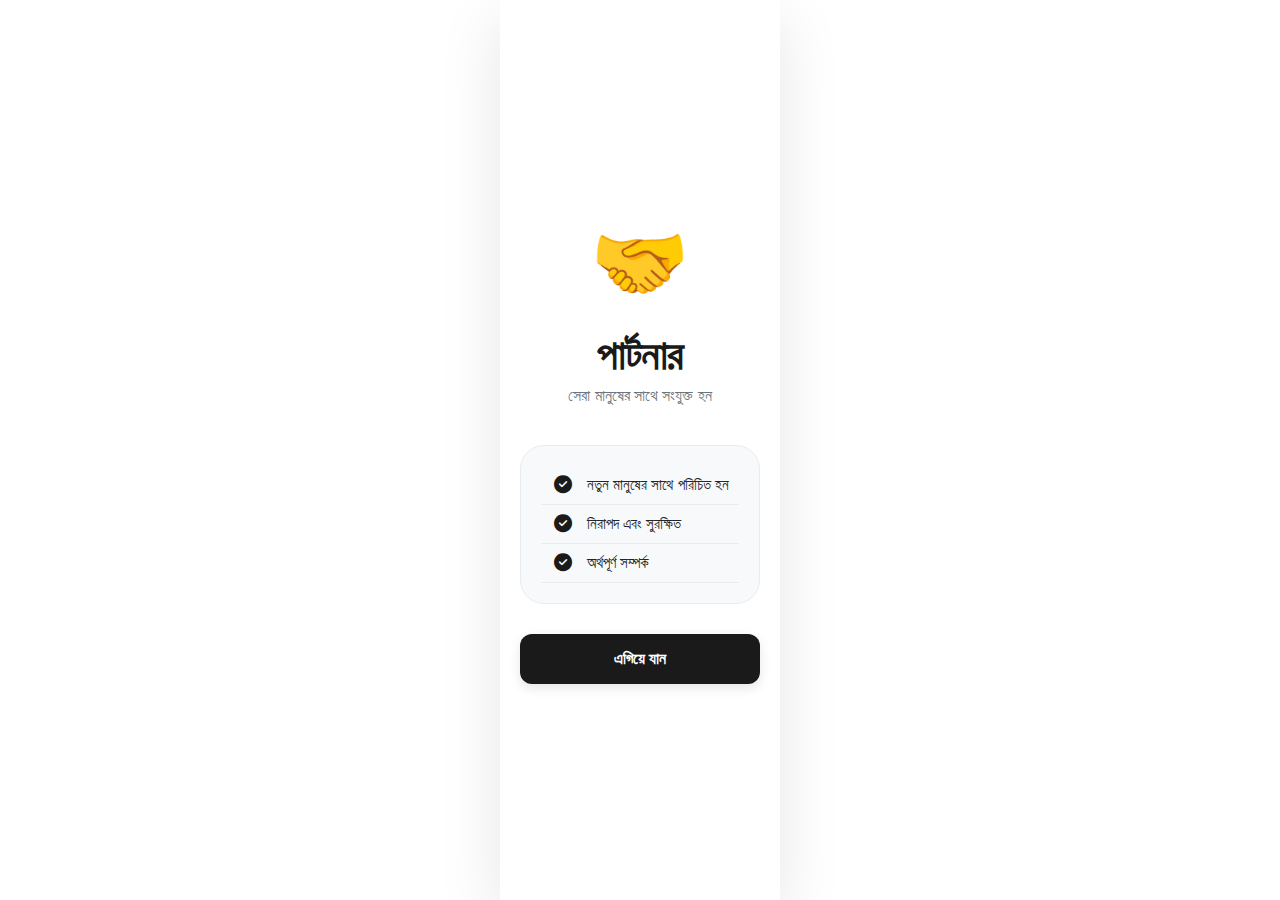
<file: index.html>
<!DOCTYPE html>
<html lang="bn">
<head>
    <meta charset="UTF-8">
    <meta name="viewport" content="width=device-width, initial-scale=1.0">
    <title>পার্টনার - স্বাগতম</title>
    <link rel="stylesheet" href="style.css">
    <link rel="manifest" href="manifest.json">
    <link rel="stylesheet" href="https://cdnjs.cloudflare.com/ajax/libs/font-awesome/6.4.0/css/all.min.css">
</head>
<body class="welcome-screen">
    <div class="container">
        <div class="logo-animation">
            <div class="logo-icon">🤝</div>
            <h1 class="app-title">পার্টনার</h1>
            <p class="tagline">সেরা মানুষের সাথে সংযুক্ত হন</p>
        </div>
        
        <div class="welcome-content">
            <div class="features">
                <div class="feature">
                    <i class="fas fa-check-circle"></i>
                    <span>নতুন মানুষের সাথে পরিচিত হন</span>
                </div>
                <div class="feature">
                    <i class="fas fa-check-circle"></i>
                    <span>নিরাপদ এবং সুরক্ষিত</span>
                </div>
                <div class="feature">
                    <i class="fas fa-check-circle"></i>
                    <span>অর্থপূর্ণ সম্পর্ক</span>
                </div>
            </div>
            
            <button class="btn-primary continue-btn" onclick="window.location.href='auth.html'">
                এগিয়ে যান
            </button>
            
            <div class="offline-notice" id="offlineNotice" style="display: none;">
                <i class="fas fa-wifi-slash"></i>
                <span>আপনি অফলাইনে আছেন। কিছু ফিচার সীমিত হতে পারে।</span>
            </div>
        </div>
    </div>
    
    <script src="script.js"></script>
    <script>
        if ('serviceWorker' in navigator) {
            window.addEventListener('load', () => {
                navigator.serviceWorker.register('service-worker.js');
            });
        }
        
        window.addEventListener('online', updateOnlineStatus);
        window.addEventListener('offline', updateOnlineStatus);
        
        function updateOnlineStatus() {
            const notice = document.getElementById('offlineNotice');
            if (notice) {
                notice.style.display = navigator.onLine ? 'none' : 'flex';
            }
        }
        updateOnlineStatus();
    </script>
</body>
</html>
</file>
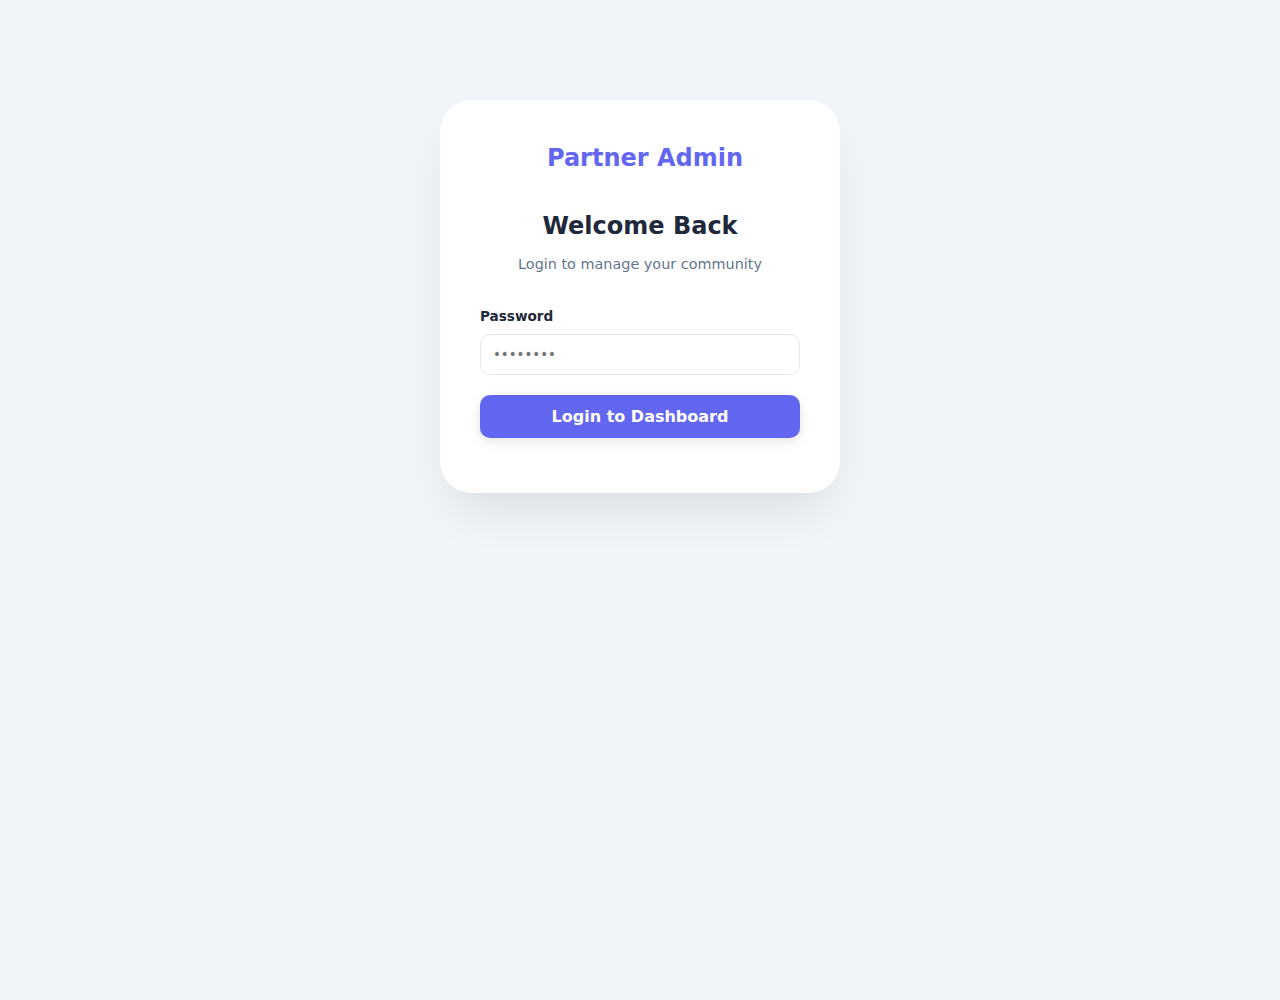
<file: admin.html>
<!DOCTYPE html>
<html lang="en">
<head>
    <meta charset="UTF-8">
    <meta name="viewport" content="width=device-width, initial-scale=1.0">
    <title>Partner - Admin Panel</title>
    <link rel="stylesheet" href="style.css">
    <link rel="stylesheet" href="https://cdnjs.cloudflare.com/ajax/libs/font-awesome/6.4.0/css/all.min.css">
    <style>
        :root {
            --primary: #6366f1;
            --primary-hover: #4f46e5;
            --bg-body: #f1f5f9;
            --card-bg: rgba(255, 255, 255, 0.9);
            --text-main: #1e293b;
            --text-muted: #64748b;
            --border-color: #e2e8f0;
            --success: #10b981;
            --danger: #ef4444;
            --warning: #f59e0b;
        }

        * { margin: 0; padding: 0; box-sizing: border-box; font-family: 'Inter', system-ui, -apple-system, sans-serif; }

        body { background: var(--bg-body); color: var(--text-main); line-height: 1.5; }

        .glass { background: var(--card-bg); backdrop-filter: blur(10px); border: 1px solid rgba(255, 255, 255, 0.3); }

        .admin-layout { display: grid; grid-template-columns: 260px 1fr; min-height: 100vh; }

        .sidebar { background: #1e293b; color: white; padding: 2rem 1.5rem; position: sticky; top: 0; height: 100vh; display: flex; flex-direction: column; }
        .sidebar-logo { font-size: 1.5rem; font-weight: 800; margin-bottom: 2.5rem; display: flex; align-items: center; gap: 10px; color: #818cf8; }
        .nav-item { padding: 0.75rem 1rem; border-radius: 12px; margin-bottom: 0.5rem; cursor: pointer; transition: all 0.2s; display: flex; align-items: center; gap: 12px; color: #94a3b8; text-decoration: none; border: none; background: none; width: 100%; text-align: left; font-size: 0.95rem; }
        .nav-item:hover, .nav-item.active { background: rgba(255,255,255,0.1); color: white; }
        .nav-item i { width: 20px; text-align: center; }

        .main-content { padding: 2rem; overflow-y: auto; }
        .top-bar { display: flex; justify-content: space-between; align-items: center; margin-bottom: 2.5rem; }
        .page-title { font-size: 1.5rem; font-weight: 700; }

        .stats-grid { display: grid; grid-template-columns: repeat(auto-fit, minmax(200px, 1fr)); gap: 1.5rem; margin-bottom: 2.5rem; }
        .stat-card { padding: 1.5rem; border-radius: 20px; box-shadow: 0 4px 6px -1px rgba(0,0,0,0.05); background: white; }
        .stat-card .label { color: var(--text-muted); font-size: 0.875rem; font-weight: 500; margin-bottom: 0.5rem; }
        .stat-card .value { font-size: 1.5rem; font-weight: 700; color: var(--text-main); }
        .stat-card .icon { float: right; padding: 10px; border-radius: 10px; }

        .content-card { background: white; border-radius: 24px; box-shadow: 0 10px 15px -3px rgba(0,0,0,0.05); padding: 1.5rem; }
        
        .user-table { width: 100%; border-collapse: separate; border-spacing: 0 8px; margin-top: 1rem; }
        .user-table th { padding: 1rem; text-align: left; color: var(--text-muted); font-weight: 600; text-transform: uppercase; font-size: 0.7rem; border-bottom: 1px solid var(--border-color); }
        .user-table tr { transition: transform 0.2s; }
        .user-table td { padding: 1rem; background: white; border-top: 1px solid var(--border-color); border-bottom: 1px solid var(--border-color); }
        .user-table td:first-child { border-left: 1px solid var(--border-color); border-top-left-radius: 12px; border-bottom-left-radius: 12px; }
        .user-table td:last-child { border-right: 1px solid var(--border-color); border-top-right-radius: 12px; border-bottom-right-radius: 12px; }

        .btn-primary { background: var(--primary); color: white; border: none; padding: 0.75rem 1.25rem; border-radius: 10px; font-weight: 600; cursor: pointer; transition: all 0.2s; }
        .btn-primary:hover { background: var(--primary-hover); transform: translateY(-1px); }
        
        .badge { padding: 4px 10px; border-radius: 8px; font-size: 0.7rem; font-weight: 700; text-transform: uppercase; }
        .badge-free { background: #f1f5f9; color: #64748b; }
        .badge-premium { background: #fffbeb; color: #d97706; }
        .badge-vip { background: #f5f3ff; color: #7c3aed; }

        .search-container { position: relative; margin-bottom: 1.5rem; }
        .search-container i { position: absolute; left: 1rem; top: 50%; transform: translateY(-50%); color: var(--text-muted); }
        .search-bar { width: 100%; padding: 0.75rem 1rem 0.75rem 2.5rem; border: 1px solid var(--border-color); border-radius: 12px; outline: none; font-size: 0.9rem; }

        .modal-overlay { position: fixed; top: 0; left: 0; width: 100%; height: 100%; background: rgba(0,0,0,0.4); backdrop-filter: blur(4px); display: flex; align-items: center; justify-content: center; z-index: 1000; }
        .modal-content { background: white; padding: 2rem; border-radius: 24px; width: 95%; max-width: 500px; position: relative; max-height: 90vh; overflow-y: auto; border: none; }

        .action-btn { cursor: pointer; color: var(--danger); border: 1px solid #fee2e2; background: #fff; padding: 6px; border-radius: 8px; transition: all 0.2s; }
        .action-btn:hover { background: #fee2e2; }
        .edit-btn { cursor: pointer; color: var(--primary); border: 1px solid #dbeafe; background: #fff; padding: 6px; border-radius: 8px; transition: all 0.2s; }
        .edit-btn:hover { background: #dbeafe; }
        .premium-btn { cursor: pointer; color: var(--warning); border: 1px solid #fef3c7; background: #fff; padding: 6px; border-radius: 8px; transition: all 0.2s; }
        .premium-btn:hover { background: #fef3c7; }

        .hidden { display: none !important; }

        @media (max-width: 1024px) {
            .admin-layout { grid-template-columns: 1fr; }
            .sidebar { display: none; }
        }
    </style>
</head>
<body style="background: var(--bg-body);">
    <div id="adminLogin" class="login-box" style="max-width: 400px; margin: 100px auto; padding: 40px; background: white; border-radius: 32px; box-shadow: 0 25px 50px -12px rgba(0,0,0,0.1); text-align: center;">
        <div style="font-size: 1.5rem; font-weight: 800; color: var(--primary); margin-bottom: 2rem; display: flex; align-items: center; justify-content: center; gap: 10px;">
            <i class="fas fa-heart"></i> Partner Admin
        </div>
        <h2 style="margin-bottom: 10px; font-weight: 700;">Welcome Back</h2>
        <p style="color: var(--text-muted); margin-bottom: 30px; font-size: 0.9rem;">Login to manage your community</p>
        <div style="text-align: left; margin-bottom: 20px;">
            <label style="display: block; margin-bottom: 8px; font-weight: 600; font-size: 0.85rem;">Password</label>
            <input type="password" id="adminPassword" placeholder="••••••••" style="width: 100%; padding: 12px; border: 1px solid var(--border-color); border-radius: 10px; outline: none;">
        </div>
        <button onclick="loginAdmin()" class="btn-primary" style="width: 100%;">Login to Dashboard</button>
        <p id="loginMsg" style="color: var(--danger); margin-top: 15px; font-size: 0.85rem; font-weight: 500;"></p>
    </div>

    <div id="adminDashboard" class="admin-layout hidden">
        <aside class="sidebar">
            <div class="sidebar-logo">
                <i class="fas fa-heart"></i> Partner
            </div>
            <nav style="flex: 1;">
                <button class="nav-item active"><i class="fas fa-users"></i> Users</button>
                <button class="nav-item"><i class="fas fa-credit-card"></i> Payments</button>
                <button class="nav-item"><i class="fas fa-chart-line"></i> Stats</button>
            </nav>
            <button onclick="logoutAdmin()" class="nav-item" style="margin-top: auto;">
                <i class="fas fa-sign-out-alt"></i> Logout
            </button>
        </aside>

        <main class="main-content">
            <header class="top-bar">
                <div>
                    <h1 class="page-title">User Management</h1>
                    <p style="color: var(--text-muted); font-size: 0.85rem;">Manage and monitor platform users</p>
                </div>
                <button class="btn-primary" style="background: white; color: var(--text-main); border: 1px solid var(--border-color);" onclick="loadUsers()">
                    <i class="fas fa-sync-alt"></i> Refresh
                </button>
            </header>

            <div class="stats-grid">
                <div class="stat-card">
                    <div class="icon" style="background: #e0e7ff; color: var(--primary);"><i class="fas fa-users"></i></div>
                    <div class="label">Total Users</div>
                    <div class="value" id="totalUsers">0</div>
                </div>
                <div class="stat-card">
                    <div class="icon" style="background: #fef3c7; color: var(--warning);"><i class="fas fa-crown"></i></div>
                    <div class="label">Premium</div>
                    <div class="value" id="totalPremium">0</div>
                </div>
                <div class="stat-card">
                    <div class="icon" style="background: #d1fae5; color: var(--success);"><i class="fas fa-receipt"></i></div>
                    <div class="label">Total Txns</div>
                    <div class="value" id="totalPayments">0</div>
                </div>
                <div class="stat-card">
                    <div class="icon" style="background: #fee2e2; color: var(--danger);"><i class="fas fa-exclamation-circle"></i></div>
                    <div class="label">Pending</div>
                    <div class="value" id="pendingVerify">0</div>
                </div>
            </div>

            <div class="content-card">
                <div class="search-container">
                    <i class="fas fa-search"></i>
                    <input type="text" id="userSearch" class="search-bar" placeholder="Search users..." onkeyup="filterUsers()">
                </div>

                <div style="overflow-x: auto;">
                    <table class="user-table">
                        <thead>
                            <tr>
                                <th>Picture</th>
                                <th>Name & ID</th>
                                <th>Contact Info</th>
                                <th>Identity</th>
                                <th>Premium Mgmt</th>
                                <th>Payments</th>
                                <th>Actions</th>
                            </tr>
                        </thead>
                        <tbody id="userList"></tbody>
                    </table>
                </div>
            </div>
        </main>
    </div>

    <!-- Payment Modal -->
    <div id="paymentModal" class="modal-overlay hidden" style="position: fixed; top: 0; left: 0; width: 100%; height: 100%; background: rgba(0,0,0,0.5); display: flex; align-items: center; justify-content: center; z-index: 1000;">
        <div class="modal-content" style="background: white; padding: 25px; border-radius: 15px; width: 90%; max-width: 400px; position: relative;">
            <button onclick="closePaymentModal()" style="position: absolute; right: 15px; top: 15px; border: none; background: none; font-size: 20px; cursor: pointer;">&times;</button>
            <h2 style="margin-bottom: 20px;">Add Payment Record</h2>
            <input type="hidden" id="payUserId">
            <div style="margin-bottom: 15px;">
                <label style="display: block; margin-bottom: 5px;">Amount (BDT)</label>
                <input type="number" id="payAmount" placeholder="e.g. 500" style="width: 100%; padding: 10px; border: 1px solid #ddd; border-radius: 8px;">
            </div>
            <div style="margin-bottom: 20px;">
                <label style="display: block; margin-bottom: 5px;">Transaction ID</label>
                <input type="text" id="payTrxId" placeholder="e.g. BKX123456" style="width: 100%; padding: 10px; border: 1px solid #ddd; border-radius: 8px;">
            </div>
            <button onclick="savePayment()" class="btn-primary" style="width: 100%;">Save Payment</button>
        </div>
    </div>

    <!-- Edit Info Modal -->
    <div id="editInfoModal" class="modal-overlay hidden">
        <div class="modal-content">
            <button onclick="closeEditModal()" style="position: absolute; right: 15px; top: 15px; border: none; background: none; font-size: 20px; cursor: pointer; color: var(--text-muted);">&times;</button>
            <h2 style="margin-bottom: 20px; color: var(--text-main);">Edit User Profile</h2>
            <input type="hidden" id="editUserId">
            
            <div style="margin-bottom: 15px;">
                <label style="display: block; margin-bottom: 8px; font-weight: 600; font-size: 0.85rem; color: var(--text-muted);">Name</label>
                <input type="text" id="editName" style="width: 100%; padding: 12px; border: 1px solid var(--border-color); border-radius: 10px; outline: none;">
            </div>

            <div style="margin-bottom: 15px;">
                <label style="display: block; margin-bottom: 8px; font-weight: 600; font-size: 0.85rem; color: var(--text-muted);">Mobile</label>
                <input type="text" id="editMobile" style="width: 100%; padding: 12px; border: 1px solid var(--border-color); border-radius: 10px; outline: none;">
            </div>

            <div style="display: grid; grid-template-columns: 1fr 1fr; gap: 15px;">
                <div style="margin-bottom: 15px;">
                    <label style="display: block; margin-bottom: 8px; font-weight: 600; font-size: 0.85rem; color: var(--text-muted);">Age</label>
                    <input type="number" id="editAge" style="width: 100%; padding: 12px; border: 1px solid var(--border-color); border-radius: 10px; outline: none;">
                </div>
                <div style="margin-bottom: 15px;">
                    <label style="display: block; margin-bottom: 8px; font-weight: 600; font-size: 0.85rem; color: var(--text-muted);">Gender</label>
                    <select id="editGender" style="width: 100%; padding: 12px; border: 1px solid var(--border-color); border-radius: 10px; outline: none;">
                        <option value="male">Male</option>
                        <option value="female">Female</option>
                    </select>
                </div>
            </div>

            <div style="display: grid; grid-template-columns: 1fr 1fr; gap: 15px;">
                <div style="margin-bottom: 15px;">
                    <label style="display: block; margin-bottom: 8px; font-weight: 600; font-size: 0.85rem; color: var(--text-muted);">Location</label>
                    <input type="text" id="editLocation" style="width: 100%; padding: 12px; border: 1px solid var(--border-color); border-radius: 10px; outline: none;">
                </div>
                <div style="margin-bottom: 15px;">
                    <label style="display: block; margin-bottom: 8px; font-weight: 600; font-size: 0.85rem; color: var(--text-muted);">Relationship Status</label>
                    <select id="editStatus" style="width: 100%; padding: 12px; border: 1px solid var(--border-color); border-radius: 10px; outline: none;">
                        <option value="Single">Single</option>
                        <option value="অবিবাহিত">অবিবাহিত</option>
                        <option value="Divorced">Divorced</option>
                        <option value="Widowed">Widowed</option>
                        <option value="Separated">Separated</option>
                    </select>
                </div>
            </div>

            <div style="margin-bottom: 15px;">
                <label style="display: block; margin-bottom: 8px; font-weight: 600; font-size: 0.85rem; color: var(--text-muted);">Education</label>
                <input type="text" id="editEducation" style="width: 100%; padding: 12px; border: 1px solid var(--border-color); border-radius: 10px; outline: none;">
            </div>

            <div style="margin-bottom: 25px;">
                <label style="display: block; margin-bottom: 8px; font-weight: 600; font-size: 0.85rem; color: var(--text-muted);">About / Bio</label>
                <textarea id="editAbout" rows="3" style="width: 100%; padding: 12px; border: 1px solid var(--border-color); border-radius: 10px; outline: none; resize: vertical;"></textarea>
            </div>

            <button onclick="saveFullInfo()" class="btn-primary" style="width: 100%; padding: 14px;">Update User Information</button>
        </div>
    </div>

    <script>
        async function loginAdmin() {
            const pass = document.getElementById('adminPassword').value;
            const formData = new FormData();
            formData.append('action', 'login');
            formData.append('password', pass);

            const res = await fetch('admin_api.php', { method: 'POST', body: formData });
            const data = await res.json();
            if (data.success) {
                showDashboard();
            } else {
                document.getElementById('loginMsg').textContent = data.message;
            }
        }

        async function showDashboard() {
            document.getElementById('adminLogin').classList.add('hidden');
            document.getElementById('adminDashboard').classList.remove('hidden');
            loadUsers();
        }

        async function loadUsers() {
            const res = await fetch('admin_api.php?action=get_users', {
                headers: { 'Cache-Control': 'no-cache' }
            });
            const data = await res.json();
            if (data.success) {
                const list = document.getElementById('userList');
                list.innerHTML = '';
                let premium = 0;
                let pending = 0;
                let totalPayments = 0;
                
                window.allUsers = data.users; // Store globally for filtering

                data.users.forEach(u => {
                    if (u.subscription && u.subscription !== 'free') premium++;
                    
                    let hasPending = false;
                    (u.payments || []).forEach(p => {
                        totalPayments++;
                        if (p.status === 'pending') {
                            pending++;
                            hasPending = true;
                        }
                    });

                    const row = document.createElement('tr');
                    const photo = u.profile_pic ? u.profile_pic : `https://ui-avatars.com/api/?name=${encodeURIComponent(u.name)}`;
                    const planBadge = u.subscription ? `badge-${u.subscription.toLowerCase()}` : 'badge-free';
                    
                    row.innerHTML = `
                        <td><img src="${photo}" style="width: 48px; height: 48px; border-radius: 12px; object-fit: cover; border: 2px solid #f1f5f9;"></td>
                        <td>
                            <div style="font-weight: 600; color: #1e293b;">${u.name}</div>
                            <div style="font-size: 0.75rem; color: #64748b;">ID: ${u.id}</div>
                        </td>
                        <td>
                            <div style="color: #475569; font-weight: 500;">${u.mobile}</div>
                            <div style="font-size: 0.75rem; color: #94a3b8;">${u.email || 'No email'}</div>
                        </td>
                        <td>
                            <span class="badge" style="background: #f1f5f9; color: #475569;">${u.gender}</span>
                        </td>
                        <td>
                            <span class="badge ${planBadge}">${u.subscription || 'free'}</span>
                            <div class="mt-1 flex space-x-1" style="display: flex; gap: 4px; margin-top: 4px;">
                                <button onclick="togglePremium('${u.id}', 'free')" class="text-[10px]" style="font-size: 10px; color: #64748b; border: none; background: none; cursor: pointer;">Free</button>
                                <button onclick="togglePremium('${u.id}', 'premium')" class="text-[10px]" style="font-size: 10px; color: #6366f1; border: none; background: none; cursor: pointer;">Prem</button>
                                <button onclick="togglePremium('${u.id}', 'vip')" class="text-[10px]" style="font-size: 10px; color: #7c3aed; border: none; background: none; cursor: pointer;">VIP</button>
                            </div>
                        </td>
                        <td style="font-size: 0.85em; min-width: 250px;">
                            <div id="payments_${u.id}">
                                ${(u.payments || []).map(p => `
                                    <div style="border: 1px solid #f1f5f9; padding: 8px; border-radius: 8px; margin-bottom: 5px; background: ${p.status === 'pending' ? '#fffbeb' : '#f8fafc'};">
                                        <div style="display: flex; justify-content: space-between; align-items: flex-start;">
                                            <div>
                                                <strong style="color: #0f172a;">${p.amount}৳</strong>
                                                <div style="font-family: monospace; font-size: 0.7rem; color: #64748b; margin-top: 2px;">${p.trx_id}</div>
                                            </div>
                                            <div style="display: flex; gap: 5px;">
                                                ${p.status === 'pending' ? `
                                                    <button onclick="verifyPayment('${u.id}', '${p.trx_id}')" class="btn-small" style="background: #10b981; color: white; border: none; padding: 4px 8px; border-radius: 6px; font-size: 10px; cursor: pointer; font-weight: 600;">Verify</button>
                                                ` : `
                                                    <span style="color: #10b981; font-size: 12px;"><i class="fas fa-check-circle"></i></span>
                                                `}
                                                <button onclick="deletePayment('${u.id}', '${p.trx_id}')" class="btn-small" style="background: #ef4444; color: white; border: none; padding: 4px 8px; border-radius: 6px; font-size: 10px; cursor: pointer;"><i class="fas fa-trash"></i></button>
                                            </div>
                                        </div>
                                        <div style="font-size: 0.65rem; color: #94a3b8; margin-top: 4px;">${p.date || ''}</div>
                                    </div>
                                `).join('')}
                                <button onclick="openPaymentModal('${u.id}')" style="width: 100%; padding: 8px; border: 1px dashed #cbd5e1; border-radius: 8px; background: #f8fafc; color: #64748b; font-size: 0.75rem; cursor: pointer; font-weight: 500; transition: all 0.2s;">+ Add Record</button>
                            </div>
                        </td>
                        <td>
                            <div style="display: flex; gap: 8px;">
                                <button onclick="editFullInfo('${u.id}')" class="edit-btn" style="color: #6366f1; border-color: #e0e7ff;" title="Edit Profile"><i class="fas fa-edit"></i></button>
                                <button onclick="resetPassword('${u.id}')" class="edit-btn" style="color: #f59e0b; border-color: #fef3c7;" title="Reset Password"><i class="fas fa-key"></i></button>
                                <button onclick="deleteUser('${u.id}')" class="action-btn" title="Delete User"><i class="fas fa-trash"></i></button>
                            </div>
                        </td>
                    `;
                    list.appendChild(row);
                });
                document.getElementById('totalUsers').textContent = data.users.length;
                document.getElementById('totalPremium').textContent = premium;
                document.getElementById('totalPayments').textContent = totalPayments;
                document.getElementById('pendingVerify').textContent = pending;
            }
        }

        function filterUsers() {
            const query = document.getElementById('userSearch').value.toLowerCase();
            const rows = document.getElementById('userList').getElementsByTagName('tr');
            
            for (let row of rows) {
                const text = row.textContent.toLowerCase();
                row.style.display = text.includes(query) ? '' : 'none';
            }
        }

        async function togglePremium(id, plan) {
            const formData = new FormData();
            formData.append('action', 'toggle_premium');
            formData.append('user_id', id);
            formData.append('plan', plan);

            const res = await fetch('admin_api.php', { method: 'POST', body: formData });
            const data = await res.json();
            if (data.success) {
                loadUsers();
            }
        }

        async function verifyPayment(userId, trxId) {
            const plan = prompt('Enter subscription plan to grant (free/premium/vip):', 'premium');
            if (!plan) return;
            
            const formData = new FormData();
            formData.append('action', 'verify_payment');
            formData.append('user_id', userId);
            formData.append('trx_id', trxId);
            formData.append('plan', plan.toLowerCase());

            const res = await fetch('admin_api.php', { method: 'POST', body: formData });
            const data = await res.json();
            if (data.success) {
                loadUsers();
            }
        }

        async function deletePayment(userId, trxId) {
            if (!confirm('Are you sure you want to delete this payment record?')) return;
            
            const formData = new FormData();
            formData.append('action', 'delete_payment');
            formData.append('user_id', userId);
            formData.append('trx_id', trxId);

            const res = await fetch('admin_api.php', { method: 'POST', body: formData });
            const data = await res.json();
            if (data.success) {
                loadUsers();
            }
        }

        async function deleteUser(id) {
            if (confirm('Are you sure? This cannot be undone.')) {
                const formData = new FormData();
                formData.append('action', 'delete_user');
                formData.append('user_id', id);
                await fetch('admin_api.php', { method: 'POST', body: formData });
                loadUsers();
            }
        }

        async function resetPassword(id) {
            const newPassword = prompt('Enter new password for this user:');
            if (!newPassword) return;
            
            const formData = new FormData();
            formData.append('action', 'change_password');
            formData.append('user_id', id);
            formData.append('password', newPassword);
            
            const res = await fetch('admin_api.php', { method: 'POST', body: formData });
            const data = await res.json();
            if (data.success) {
                alert('Password reset successfully');
            } else {
                alert('Failed to reset password: ' + data.message);
            }
        }

        function openPaymentModal(id) {
            document.getElementById('payUserId').value = id;
            document.getElementById('paymentModal').classList.remove('hidden');
        }

        function closePaymentModal() {
            document.getElementById('paymentModal').classList.add('hidden');
        }

        async function savePayment() {
            const id = document.getElementById('payUserId').value;
            const amount = document.getElementById('payAmount').value;
            const trxId = document.getElementById('payTrxId').value;
            
            if (!amount || !trxId) return alert('Fill all fields');
            
            const formData = new FormData();
            formData.append('action', 'add_payment_admin');
            formData.append('user_id', id);
            formData.append('amount', amount);
            formData.append('trx_id', trxId);
            
            const res = await fetch('admin_api.php', { method: 'POST', body: formData });
            const data = await res.json();
            if (data.success) {
                closePaymentModal();
                loadUsers();
            }
        }

        async function editFullInfo(id) {
            const u = window.allUsers.find(user => user.id === id);
            if (!u) return;
            
            document.getElementById('editUserId').value = id;
            document.getElementById('editName').value = u.name || '';
            document.getElementById('editMobile').value = u.mobile || '';
            document.getElementById('editAge').value = u.age || '';
            document.getElementById('editGender').value = (u.gender || 'male').toLowerCase();
            document.getElementById('editLocation').value = u.location || '';
            document.getElementById('editEducation').value = u.education || '';
            document.getElementById('editStatus').value = u.status || 'Single';
            document.getElementById('editAbout').value = u.about || '';
            
            const modal = document.getElementById('editInfoModal');
            modal.classList.remove('hidden');
            modal.style.display = 'flex';
        }

        async function saveFullInfo() {
            const id = document.getElementById('editUserId').value;
            const formData = new FormData();
            formData.append('action', 'update_user_full_info');
            formData.append('user_id', id);
            formData.append('name', document.getElementById('editName').value);
            formData.append('mobile', document.getElementById('editMobile').value);
            formData.append('age', document.getElementById('editAge').value);
            formData.append('gender', document.getElementById('editGender').value);
            formData.append('location', document.getElementById('editLocation').value);
            formData.append('education', document.getElementById('editEducation').value);
            formData.append('status', document.getElementById('editStatus').value);
            formData.append('about', document.getElementById('editAbout').value);

            const res = await fetch('admin_api.php', { method: 'POST', body: formData });
            const result = await res.json();
            if (result.success) {
                closeEditModal();
                loadUsers();
            } else {
                alert(result.message);
            }
        }

        function closeEditModal() {
            const modal = document.getElementById('editInfoModal');
            modal.classList.add('hidden');
            modal.style.display = 'none';
        }

        function logoutAdmin() {
            fetch('admin_api.php', {
                method: 'POST',
                body: new URLSearchParams({ action: 'logout' })
            }).then(() => {
                location.reload();
            });
        }
    </script>
</body>
</html>
</file>
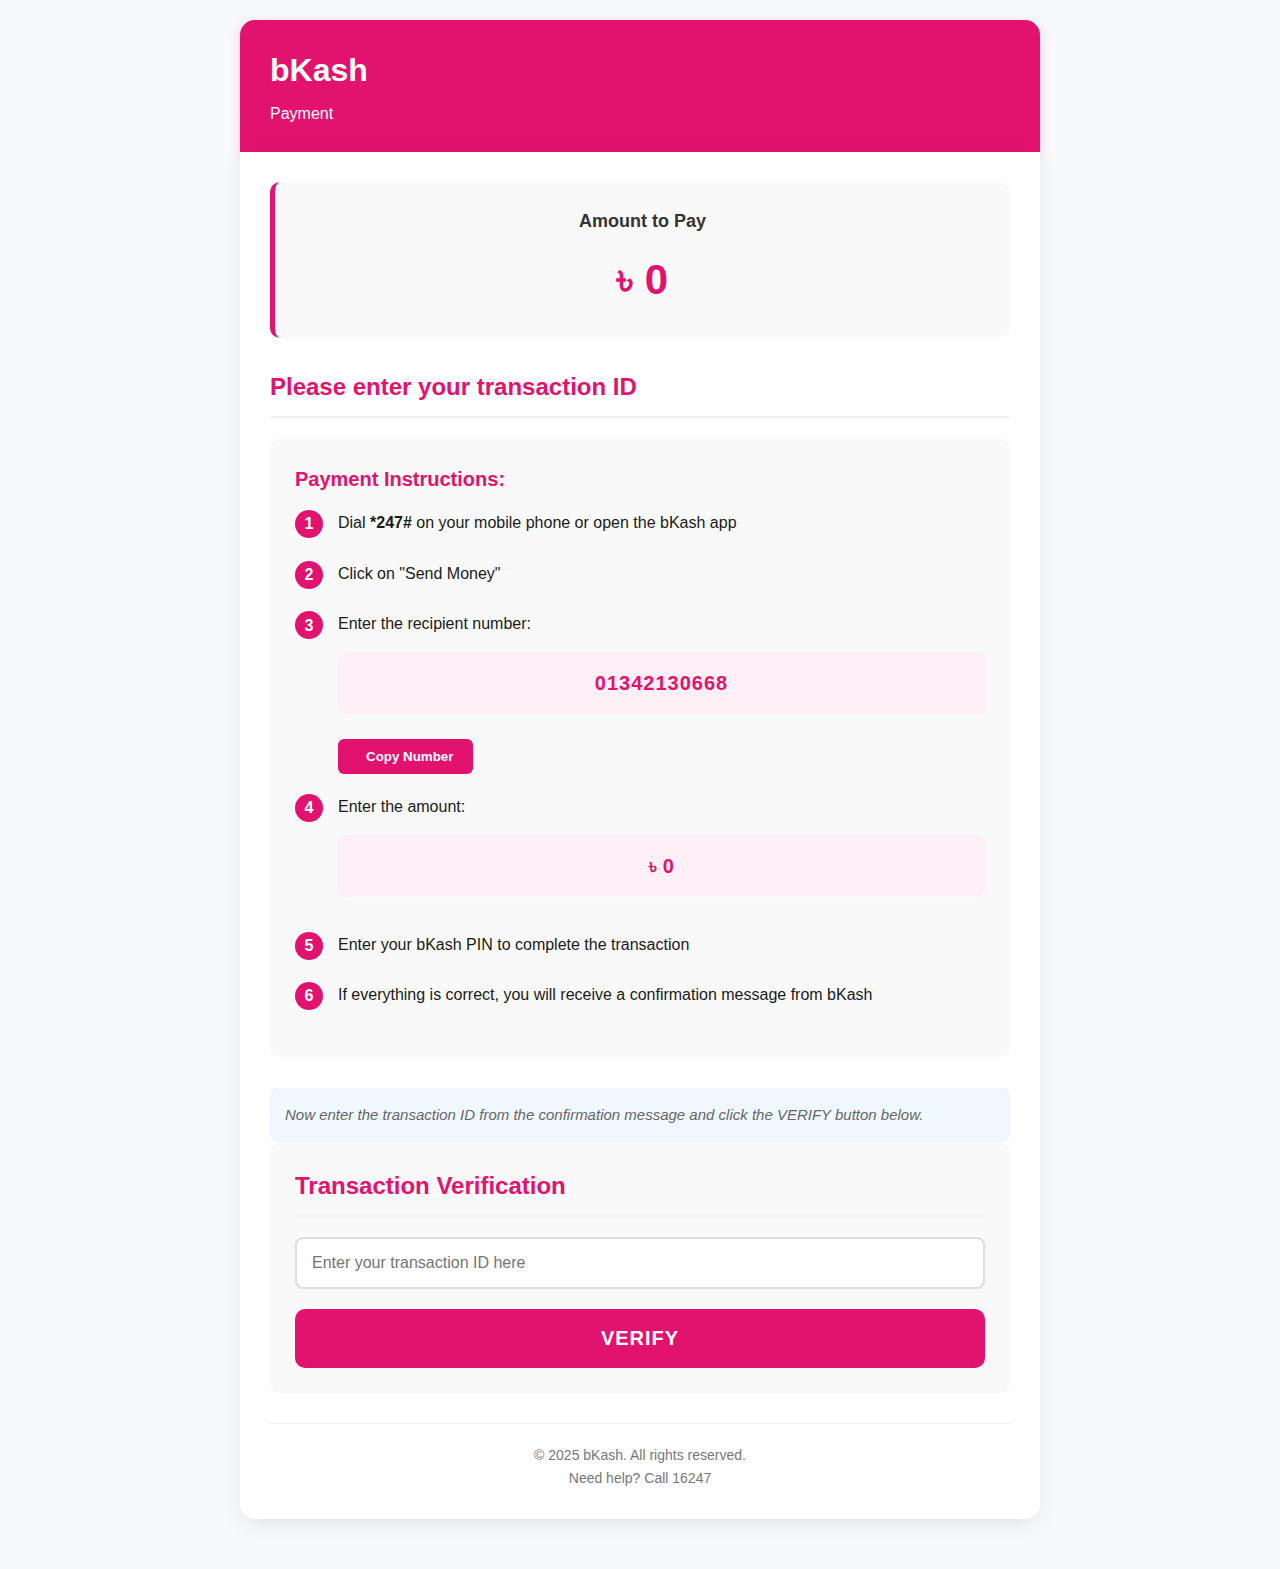
<file: bkash_payment.html>
<!DOCTYPE html>
<html lang="en">
<head>
    <meta charset="UTF-8">
    <meta name="viewport" content="width=device-width, initial-scale=1.0">
    <title>bKash Payment</title>
    <link rel="stylesheet" href="https://cdnjs.cloudflare.com/ajax/libs/font-awesome/6.4.0/css/all.min.css">
    <style>
        * {
            margin: 0;
            padding: 0;
            box-sizing: border-box;
            font-family: 'Segoe UI', Tahoma, Geneva, Verdana, sans-serif;
        }
        
        body {
            background-color: #f8f9fa;
            color: #1a1a1a;
            line-height: 1.6;
            padding: 20px;
            min-height: 100vh;
            display: flex;
            justify-content: center;
            align-items: center;
        }
        
        .container {
            max-width: 800px;
            width: 100%;
            margin: 0 auto;
        }
        
        .header {
            background-color: #e2136e;
            color: white;
            padding: 25px 30px;
            border-radius: 15px 15px 0 0;
            box-shadow: 0 4px 12px rgba(226, 19, 110, 0.2);
        }
        
        .header h1 {
            font-size: 32px;
            font-weight: 700;
            margin-bottom: 5px;
        }
        
        .payment-section {
            background-color: white;
            border-radius: 0 0 15px 15px;
            box-shadow: 0 6px 20px rgba(0, 0, 0, 0.08);
            padding: 30px;
            margin-bottom: 30px;
        }
        
        .section-title {
            color: #e2136e;
            font-size: 24px;
            font-weight: 600;
            margin-bottom: 20px;
            padding-bottom: 10px;
            border-bottom: 2px solid #f0f0f0;
        }
        
        .amount-display {
            background-color: #f9f9f9;
            border-radius: 10px;
            padding: 25px;
            margin-bottom: 30px;
            text-align: center;
            border-left: 5px solid #e2136e;
        }
        
        .amount-display h2 {
            color: #333;
            font-size: 18px;
            margin-bottom: 10px;
            font-weight: 600;
        }
        
        .amount {
            color: #e2136e;
            font-size: 42px;
            font-weight: 700;
        }
        
        .instructions {
            background-color: #f9f9f9;
            border-radius: 10px;
            padding: 25px;
            margin-bottom: 30px;
        }
        
        .instructions h3 {
            color: #e2136e;
            font-size: 20px;
            margin-bottom: 15px;
            font-weight: 600;
        }
        
        .step {
            display: flex;
            align-items: flex-start;
            margin-bottom: 20px;
        }
        
        .step-number {
            background-color: #e2136e;
            color: white;
            width: 28px;
            height: 28px;
            border-radius: 50%;
            display: flex;
            justify-content: center;
            align-items: center;
            font-weight: 600;
            margin-right: 15px;
            flex-shrink: 0;
        }
        
        .step-content {
            flex: 1;
        }
        
        .step-content p {
            margin-bottom: 5px;
        }
        
        .phone-number {
            background-color: #fff0f7;
            padding: 15px;
            border-radius: 8px;
            margin: 15px 0;
            text-align: center;
            font-size: 20px;
            font-weight: 600;
            color: #e2136e;
            letter-spacing: 1px;
        }
        
        .copy-btn {
            background-color: #e2136e;
            color: white;
            border: none;
            padding: 10px 20px;
            border-radius: 6px;
            cursor: pointer;
            font-weight: 600;
            margin-top: 10px;
            transition: background-color 0.3s;
            display: inline-flex;
            align-items: center;
            gap: 8px;
        }
        
        .copy-btn:hover {
            background-color: #c0105c;
        }
        
        .amount-input {
            background-color: #fff0f7;
            padding: 15px;
            border-radius: 8px;
            margin: 15px 0;
            text-align: center;
            font-size: 20px;
            font-weight: 600;
            color: #e2136e;
        }
        
        .transaction-section {
            background-color: #f9f9f9;
            border-radius: 10px;
            padding: 25px;
            margin-bottom: 30px;
        }
        
        .transaction-input {
            width: 100%;
            padding: 15px;
            border: 2px solid #ddd;
            border-radius: 8px;
            font-size: 16px;
            margin-bottom: 20px;
            transition: border-color 0.3s;
        }
        
        .transaction-input:focus {
            border-color: #e2136e;
            outline: none;
        }
        
        .verify-btn {
            background-color: #e2136e;
            color: white;
            border: none;
            padding: 18px 40px;
            border-radius: 10px;
            cursor: pointer;
            font-size: 20px;
            font-weight: 700;
            width: 100%;
            transition: background-color 0.3s, transform 0.2s;
            letter-spacing: 1px;
        }
        
        .verify-btn:hover {
            background-color: #c0105c;
            transform: translateY(-2px);
        }
        
        .footer {
            text-align: center;
            color: #777;
            font-size: 14px;
            margin-top: 30px;
            padding-top: 20px;
            border-top: 1px solid #eee;
        }
        
        .note {
            color: #666;
            font-style: italic;
            font-size: 15px;
            margin-top: 20px;
            padding: 15px;
            background-color: #f0f8ff;
            border-radius: 8px;
        }
        
        /* Custom Modal Styles */
        .custom-modal-overlay {
            position: fixed;
            top: 0;
            left: 0;
            width: 100%;
            height: 100%;
            background: rgba(0, 0, 0, 0.7);
            display: none;
            justify-content: center;
            align-items: center;
            z-index: 9999;
            backdrop-filter: blur(5px);
        }
        
        .custom-modal {
            background: white;
            padding: 40px;
            border-radius: 20px;
            max-width: 500px;
            width: 90%;
            text-align: center;
            box-shadow: 0 20px 40px rgba(0,0,0,0.2);
            animation: modalSlideUp 0.4s cubic-bezier(0.175, 0.885, 0.32, 1.275);
        }
        
        @keyframes modalSlideUp {
            from { transform: translateY(50px); opacity: 0; }
            to { transform: translateY(0); opacity: 1; }
        }
        
        .modal-icon {
            font-size: 60px;
            color: #e2136e;
            margin-bottom: 20px;
        }
        
        .modal-title {
            font-size: 24px;
            font-weight: 700;
            margin-bottom: 15px;
            color: #e2136e;
        }
        
        .modal-text {
            font-size: 16px;
            color: #555;
            margin-bottom: 30px;
            line-height: 1.6;
        }
        
        .modal-btn {
            background: #1a1a1a;
            color: white;
            border: none;
            padding: 14px 30px;
            border-radius: 10px;
            font-size: 16px;
            font-weight: 600;
            cursor: pointer;
            transition: all 0.3s;
        }
        
        .modal-btn:hover {
            background: #333;
            transform: scale(1.05);
        }

        @media (max-width: 768px) {
            body { padding: 10px; }
            .header { padding: 20px; }
            .header h1 { font-size: 28px; }
            .payment-section { padding: 20px; }
            .section-title { font-size: 22px; }
            .amount { font-size: 36px; }
        }
        
        @media (max-width: 480px) {
            .header h1 { font-size: 24px; }
            .section-title { font-size: 20px; }
            .amount { font-size: 32px; }
            .step { flex-direction: column; }
            .step-number { margin-bottom: 10px; }
        }
    </style>
</head>
<body>
    <!-- Custom Modal Markup -->
    <div id="customModal" class="custom-modal-overlay">
        <div class="custom-modal">
            <div class="modal-icon">
                <i class="fas fa-clock"></i>
            </div>
            <div class="modal-title">Submission Successful</div>
            <div class="modal-text" id="modalMessage"></div>
            <button class="modal-btn" onclick="closeModal()">OK, Got it</button>
        </div>
    </div>

    <div class="container">
        <div class="header">
            <h1><i class="fas fa-mobile-alt"></i> bKash</h1>
            <p>Payment</p>
        </div>
        
        <div class="payment-section">
            <div class="amount-display">
                <h2>Amount to Pay</h2>
                <div class="amount">৳ <span id="displayAmount">0</span></div>
            </div>
            
            <h2 class="section-title">Please enter your transaction ID</h2>
            
            <div class="instructions">
                <h3>Payment Instructions:</h3>
                
                <div class="step">
                    <div class="step-number">1</div>
                    <div class="step-content">
                        <p>Dial <strong>*247#</strong> on your mobile phone or open the bKash app</p>
                    </div>
                </div>
                
                <div class="step">
                    <div class="step-number">2</div>
                    <div class="step-content">
                        <p>Click on "Send Money"</p>
                    </div>
                </div>
                
                <div class="step">
                    <div class="step-number">3</div>
                    <div class="step-content">
                        <p>Enter the recipient number:</p>
                        <div class="phone-number">01342130668</div>
                        <button class="copy-btn" id="copyBtn">
                            <i class="far fa-copy"></i> Copy Number
                        </button>
                    </div>
                </div>
                
                <div class="step">
                    <div class="step-number">4</div>
                    <div class="step-content">
                        <p>Enter the amount:</p>
                        <div class="amount-input">৳ <span id="instructionAmount">0</span></div>
                    </div>
                </div>
                
                <div class="step">
                    <div class="step-number">5</div>
                    <div class="step-content">
                        <p>Enter your bKash PIN to complete the transaction</p>
                    </div>
                </div>
                
                <div class="step">
                    <div class="step-number">6</div>
                    <div class="step-content">
                        <p>If everything is correct, you will receive a confirmation message from bKash</p>
                    </div>
                </div>
            </div>
            
            <p class="note">Now enter the transaction ID from the confirmation message and click the VERIFY button below.</p>
            
            <div class="transaction-section">
                <h3 class="section-title">Transaction Verification</h3>
                <input type="text" class="transaction-input" id="transactionId" placeholder="Enter your transaction ID here">
                <button class="verify-btn" id="verifyBtn">
                    <i class="fas fa-check-circle"></i> VERIFY
                </button>
            </div>
            
            <div class="footer">
                <p>© 2025 bKash. All rights reserved.</p>
                <p>Need help? Call 16247</p>
            </div>
        </div>
    </div>

    <script>
        // Get plan and price from URL
        const urlParams = new URLSearchParams(window.location.search);
        const plan = urlParams.get('plan') || 'Free';
        const price = urlParams.get('price') || '0';
        
        document.getElementById('displayAmount').textContent = price;
        document.getElementById('instructionAmount').textContent = price;

        // Custom Modal Functions
        function showCustomModal(message) {
            document.getElementById('modalMessage').innerHTML = message;
            document.getElementById('customModal').style.display = 'flex';
        }

        function closeModal() {
            document.getElementById('customModal').style.display = 'none';
            window.location.href = 'home.html';
        }

        // Copy phone number functionality
        document.getElementById('copyBtn').addEventListener('click', function() {
            const phoneNumber = '01342130668';
            navigator.clipboard.writeText(phoneNumber).then(() => {
                const originalText = this.innerHTML;
                this.innerHTML = '<i class="fas fa-check"></i> Copied!';
                this.style.backgroundColor = '#28a745';
                
                setTimeout(() => {
                    this.innerHTML = originalText;
                    this.style.backgroundColor = '';
                }, 2000);
            });
        });
        
        // Verify button functionality
        document.getElementById('verifyBtn').addEventListener('click', async function() {
            const transactionId = document.getElementById('transactionId').value.trim();
            const user = JSON.parse(localStorage.getItem('user') || '{}');
            
            if (!transactionId) {
                alert('Please enter your transaction ID to verify.');
                document.getElementById('transactionId').focus();
                return;
            }

            if (!user.id) {
                alert('Please login first');
                return;
            }
            
            // Show loading state
            const originalText = this.innerHTML;
            this.innerHTML = '<i class="fas fa-spinner fa-spin"></i> Verifying...';
            this.disabled = true;
            
            try {
                const formData = new FormData();
                formData.append('action', 'add_payment');
                formData.append('user_id', user.id);
                formData.append('amount', price);
                formData.append('trx_id', transactionId);

                const res = await fetch('admin_api.php', { method: 'POST', body: formData });
                const data = await res.json();
                
                if (data.success) {
                    this.innerHTML = '<i class="fas fa-clock"></i> Submission Successful';
                    this.style.backgroundColor = '#1a1a1a';
                    
                    const message = `Your payment for <strong>${plan}</strong> is being processed manually.<br><br>
                                     <strong>Transaction ID:</strong> ${transactionId}<br><br>
                                     Please allow up to <strong>24 hours</strong> for verification. You will be notified once your premium features are active.`;
                    showCustomModal(message);
                } else {
                    alert('Error: ' + data.message);
                    this.innerHTML = originalText;
                    this.disabled = false;
                }
            } catch (err) {
                console.error(err);
                alert('Connection error');
                this.innerHTML = originalText;
                this.disabled = false;
            }
        });
        
        // Allow pressing Enter to trigger verification
        document.getElementById('transactionId').addEventListener('keyup', function(event) {
            if (event.key === 'Enter') {
                document.getElementById('verifyBtn').click();
            }
        });
    </script>
</body>
</html>
</file>
<file: style.css>
/* Reset and Base */
* {
    margin: 0;
    padding: 0;
    box-sizing: border-box;
    font-family: -apple-system, BlinkMacSystemFont, 'Segoe UI', Roboto, Oxygen, Ubuntu, sans-serif;
}

:root {
    --primary: #1a1a1a;
    --secondary: #4a4a4a;
    --accent: #d4af37;
    --bg-light: #f8f9fa;
    --bg-dark: #121212;
    --text-main: #212529;
    --text-muted: #6c757d;
    --white: #ffffff;
    --border: #e9ecef;
}

body {
    background: var(--bg-light);
    min-height: 100vh;
    color: var(--text-main);
    transition: background-color 0.3s;
}

body.dark-mode {
    background: #0f172a;
    color: #f1f5f9;
}

body.dark-mode .app-header {
    background: #1e293b;
    border-bottom: 1px solid #334155;
}

body.dark-mode .welcome-card {
    background: linear-gradient(135deg, #1e293b 0%, #0f172a 100%);
    border: 1px solid #334155;
}

body.dark-mode .action-btn, 
body.dark-mode .profile-card,
body.dark-mode .profile-info,
body.dark-mode .modal-body,
body.dark-mode .section-cv,
body.dark-mode .profile-cv-section {
    background: #1e293b !important;
    border-color: #334155 !important;
}

body.dark-mode .section-title,
body.dark-mode h1,
body.dark-mode h2,
body.dark-mode h3,
body.dark-mode h4,
body.dark-mode p,
body.dark-mode span,
body.dark-mode .profile-info h4 {
    color: #f1f5f9 !important;
}

body.dark-mode .text-muted {
    color: #94a3b8 !important;
}

body.dark-mode .nav-bar {
    background: #1e293b;
    border-top: 1px solid #334155;
}

body.dark-mode .nav-item {
    color: #94a3b8;
}

body.dark-mode .nav-item.active {
    color: #38bdf8;
    background: rgba(56, 189, 248, 0.1);
}

body.dark-mode .btn-outline {
    border-color: #334155;
    color: #f1f5f9;
}

body.dark-mode .modal {
    background: #1e293b;
    border: 1px solid #334155;
}

body.dark-mode .modal-header {
    background: #0f172a;
    border-bottom: 1px solid #334155;
}

.hidden {
    display: none !important;
}

/* Common Components */
.container {
    max-width: 100%;
    margin: 0 auto;
    padding: 20px;
    min-height: 100vh;
    display: flex;
    flex-direction: column;
}

.btn-primary {
    background: var(--primary);
    color: var(--white);
    border: none;
    padding: 16px 24px;
    border-radius: 12px;
    font-size: 16px;
    font-weight: 600;
    cursor: pointer;
    display: flex;
    align-items: center;
    justify-content: center;
    gap: 8px;
    transition: all 0.3s ease;
    width: 100%;
    box-shadow: 0 4px 12px rgba(0, 0, 0, 0.1);
}

.btn-primary:hover {
    background: var(--secondary);
    transform: translateY(-2px);
    box-shadow: 0 6px 16px rgba(0, 0, 0, 0.15);
}

.btn-outline {
    background: transparent;
    color: var(--primary);
    border: 2px solid var(--primary);
    padding: 16px 24px;
    border-radius: 12px;
    font-size: 16px;
    font-weight: 600;
    cursor: pointer;
    width: 100%;
    transition: all 0.3s ease;
}

.btn-outline:hover {
    background: var(--primary);
    color: var(--white);
}

.price, .forgot-link, .auth-footer a, .setting-info i {
    color: var(--primary);
}

.plan-card.selected, .plan-card.popular {
    border-color: var(--primary);
}

.plan-badge, input:checked + .slider {
    background-color: var(--primary);
}

.btn-small {
    background: var(--primary);
    color: var(--white);
    border: none;
    padding: 8px 16px;
    border-radius: 8px;
    font-size: 14px;
    cursor: pointer;
}

.icon-btn {
    background: transparent;
    border: none;
    font-size: 20px;
    color: var(--primary);
    cursor: pointer;
    position: relative;
    padding: 8px;
    border-radius: 50%;
    transition: background 0.3s;
}

.icon-btn:hover {
    background: rgba(26, 26, 26, 0.05);
}

.modal-overlay {
    position: fixed;
    top: 0;
    left: 0;
    right: 0;
    bottom: 0;
    width: 100%;
    height: 100%;
    background: rgba(0, 0, 0, 0.8) !important;
    display: flex;
    align-items: center;
    justify-content: center;
    z-index: 9999 !important;
    transition: all 0.3s ease;
    backdrop-filter: blur(2px);
}

.modal-overlay.hidden {
    display: none !important;
    visibility: hidden;
    opacity: 0;
}

.modal {
    background: var(--white);
    width: 90%;
    max-width: 380px;
    border-radius: 24px;
    overflow: hidden;
    position: relative;
    box-shadow: 0 25px 50px -12px rgba(0, 0, 0, 0.5);
    animation: modalPop 0.4s cubic-bezier(0.34, 1.56, 0.64, 1);
    border: 1px solid rgba(255, 255, 255, 0.1);
}

@keyframes modalPop {
    from { transform: scale(0.7) translateY(20px); opacity: 0; }
    to { transform: scale(1) translateY(0); opacity: 1; }
}

.modal-header {
    padding: 20px;
    background: var(--primary);
    color: white;
    display: flex;
    justify-content: space-between;
    align-items: center;
    border-bottom: 1px solid rgba(255,255,255,0.1);
}

.modal-body {
    padding: 30px 24px;
    background: white;
}

.premium-animation {
    font-size: 64px;
    color: #FFD700;
    margin-bottom: 20px;
    text-align: center;
    filter: drop-shadow(0 0 10px rgba(255, 215, 0, 0.3));
    animation: crownBounce 2s infinite ease-in-out;
}

@keyframes crownBounce {
    0%, 100% { transform: translateY(0) rotate(0deg); }
    50% { transform: translateY(-10px) rotate(5deg); }
}


.premium-features {
    list-style: none;
    padding: 0;
    margin: 20px 0;
    text-align: left;
}

.premium-features li {
    padding: 10px 0;
    display: flex;
    align-items: center;
    gap: 12px;
    font-size: 15px;
}

.premium-features i {
    color: #10b981;
}

.modal-close {
    background: transparent;
    border: none;
    font-size: 28px;
    color: white;
    cursor: pointer;
}

.modal-body {
    padding: 25px;
}

/* Chat Styles */
.chat-modal {
    height: 80vh;
    display: flex;
    flex-direction: column;
}

.chat-body {
    flex: 1;
    padding: 15px;
    overflow-y: auto;
    background: #f8f9fa;
    display: flex;
    flex-direction: column;
    gap: 10px;
}

.message {
    max-width: 80%;
    padding: 10px 15px;
    border-radius: 15px;
    font-size: 14px;
    line-height: 1.4;
    word-wrap: break-word;
}

.message.user {
    align-self: flex-end;
    background: var(--primary);
    color: white;
    border-bottom-right-radius: 2px;
}

.message.bot, .message.system {
    align-self: flex-start;
    background: white;
    color: #333;
    border-bottom-left-radius: 2px;
    box-shadow: 0 2px 5px rgba(0,0,0,0.05);
}

.chat-footer {
    padding: 15px;
    background: white;
    border-top: 1px solid var(--border);
    display: flex;
    gap: 10px;
}

.chat-footer input {
    flex: 1;
    padding: 10px 15px;
    border: 1px solid var(--border);
    border-radius: 25px;
    outline: none;
    font-size: 14px;
}

.chat-footer button {
    background: var(--primary);
    color: white;
    border: none;
    width: 40px;
    height: 40px;
    border-radius: 50%;
    display: flex;
    align-items: center;
    justify-content: center;
    cursor: pointer;
    transition: transform 0.2s;
}

.chat-footer button:active {
    transform: scale(0.9);
}

body.dark-mode .modal-content {
    background: #1f2937;
    color: white;
}

body.dark-mode .chat-body {
    background: #111827;
}

body.dark-mode .message.bot, body.dark-mode .message.system {
    background: #374151;
    color: white;
}

body.dark-mode .chat-footer {
    background: #1f2937;
    border-top-color: #374151;
}

.modal-body.scrollable {
    max-height: 70vh;
    overflow-y: auto;
    padding: 20px;
}

.content-section {
    margin-bottom: 20px;
}

.content-section h4 {
    color: var(--primary);
    margin-bottom: 8px;
    display: flex;
    align-items: center;
    gap: 8px;
}

.content-section p {
    font-size: 14px;
    color: var(--text-muted);
    line-height: 1.6;
}

.about-logo {
    text-align: center;
    margin-bottom: 20px;
}

.about-logo i {
    font-size: 50px;
    color: var(--primary);
    margin-bottom: 10px;
}

.about-logo h2 {
    font-size: 24px;
    margin: 0;
}

.about-logo span {
    font-size: 12px;
    color: var(--text-muted);
}

.info-list {
    margin: 20px 0;
}

.info-item {
    display: flex;
    align-items: center;
    gap: 10px;
    margin-bottom: 10px;
    font-size: 14px;
}

.info-item i {
    color: #10b981;
}

.copyright {
    text-align: center;
    font-size: 12px;
    color: var(--text-muted);
    margin-top: 30px;
}

body.dark-mode .content-section h4 {
    color: white;
}

body.dark-mode .info-item {
    color: #eee;
}

/* Welcome Screen */
.welcome-screen {
    display: flex;
    align-items: center;
    justify-content: center;
    background: var(--white);
    position: relative;
    overflow: hidden;
    height: 100vh;
}

.welcome-screen .container {
    justify-content: center;
    align-items: center;
    max-width: 400px;
}

.logo-animation {
    text-align: center;
    z-index: 1;
    margin-bottom: 40px;
}

.logo-icon {
    font-size: 80px;
    margin-bottom: 20px;
    animation: fadeInDown 1s ease-out;
    color: var(--primary);
}

.app-title {
    font-size: 42px;
    font-weight: 700;
    color: var(--primary);
    letter-spacing: -1px;
    margin-bottom: 8px;
}

.tagline {
    font-size: 16px;
    color: var(--text-muted);
    font-weight: 400;
    margin-bottom: 0;
}

.welcome-content {
    width: 100%;
    z-index: 1;
}

.features {
    background: var(--bg-light);
    border: 1px solid var(--border);
    border-radius: 24px;
    padding: 20px;
    margin-bottom: 30px;
}

.feature {
    display: flex;
    align-items: center;
    gap: 12px;
    padding: 10px;
    color: var(--text-main);
    border-bottom: 1px solid var(--border);
    font-size: 15px;
}

.feature i {
    font-size: 18px;
    color: var(--primary);
    width: 24px;
    text-align: center;
}

.continue-btn {
    background: var(--primary) !important;
    color: var(--white) !important;
    font-weight: 600 !important;
    padding: 16px 32px !important;
    border-radius: 12px !important;
    box-shadow: 0 4px 12px rgba(0,0,0,0.1) !important;
}

/* Home Page Updates */
.welcome-card {
    background: var(--primary);
    border-radius: 24px;
    padding: 24px;
    color: var(--white);
    margin-bottom: 30px;
    display: flex;
    justify-content: space-between;
    align-items: center;
    box-shadow: 0 8px 20px rgba(0, 0, 0, 0.1);
}

.action-btn i {
    font-size: 24px;
    color: var(--primary);
}

.profile-info h4::after {
    background: var(--accent);
}

.nav-item.active {
    color: var(--primary);
    background: rgba(26, 26, 26, 0.05);
}

.fab {
    background: var(--primary);
    box-shadow: 0 8px 25px rgba(0, 0, 0, 0.2);
}

.profile-header {
    background: var(--primary);
}

.photo-edit-btn {
    background: var(--accent);
}

.setting-info i {
    color: var(--primary);
}


@keyframes fadeInDown {
    from {
        opacity: 0;
        transform: translateY(-20px);
    }
    to {
        opacity: 1;
        transform: translateY(0);
    }
}

.offline-notice {
    background: rgba(239, 68, 68, 0.9);
    color: white;
    padding: 12px;
    border-radius: 10px;
    margin-top: 20px;
    display: flex;
    align-items: center;
    gap: 10px;
    justify-content: center;
    animation: slideIn 0.3s ease;
}

/* Auth Pages */
.auth-container {
    background: white;
    min-height: 100vh;
    padding: 20px;
}

.profile-upload-section {
    text-align: center;
    padding: 20px 0;
}

.profile-upload-section h3 {
    margin-bottom: 10px;
    color: var(--primary);
}

.profile-preview-container {
    position: relative;
    width: 150px;
    height: 150px;
    margin: 20px auto;
}

.profile-preview-container img {
    width: 100%;
    height: 100%;
    border-radius: 50%;
    object-fit: cover;
    border: 4px solid var(--border);
}

.upload-btn {
    position: absolute;
    bottom: 5px;
    right: 5px;
    background: var(--primary);
    color: white;
    border: none;
    width: 40px;
    height: 40px;
    border-radius: 50%;
    display: flex;
    align-items: center;
    justify-content: center;
    cursor: pointer;
    box-shadow: 0 4px 8px rgba(0,0,0,0.2);
}

.back-btn {
    font-size: 24px;
    color: #667eea;
    cursor: pointer;
    margin-bottom: 30px;
    padding: 10px;
    display: inline-block;
}

.auth-header {
    text-align: center;
    margin-bottom: 40px;
}

.logo-small {
    font-size: 40px;
    margin-bottom: 10px;
}

.auth-tabs {
    display: flex;
    background: #f3f4f6;
    border-radius: 12px;
    padding: 4px;
    margin-bottom: 30px;
}

.tab-btn {
    flex: 1;
    padding: 12px;
    border: none;
    background: transparent;
    font-size: 16px;
    font-weight: 600;
    color: #6b7280;
    cursor: pointer;
    border-radius: 8px;
    transition: all 0.3s;
}

.tab-btn.active {
    background: white;
    color: #667eea;
    box-shadow: 0 2px 8px rgba(0, 0, 0, 0.1);
}

.input-group {
    margin-bottom: 20px;
}

.input-group label {
    display: block;
    margin-bottom: 8px;
    font-weight: 600;
    color: #374151;
}

.input-group input, .input-group select {
    width: 100%;
    padding: 14px;
    border: 2px solid #e5e7eb;
    border-radius: 10px;
    font-size: 16px;
    transition: border-color 0.3s;
}

.input-group input:focus, .input-group select:focus {
    outline: none;
    border-color: #667eea;
}

.hint {
    display: block;
    margin-top: 5px;
    color: #6b7280;
    font-size: 12px;
}

.forgot-link {
    text-align: right;
    margin-top: 10px;
    color: #667eea;
    cursor: pointer;
    font-size: 14px;
}

.auth-submit-btn {
    position: relative;
    height: 52px;
}

.spinner {
    width: 20px;
    height: 20px;
    border: 3px solid rgba(255, 255, 255, 0.3);
    border-radius: 50%;
    border-top-color: white;
    animation: spin 1s linear infinite;
}

.form-message {
    padding: 12px;
    border-radius: 8px;
    margin-top: 20px;
    text-align: center;
    font-weight: 500;
}

.form-message.success {
    background: #d1fae5;
    color: #065f46;
    border: 1px solid #a7f3d0;
}

.form-message.error {
    background: #fee2e2;
    color: #991b1b;
    border: 1px solid #fecaca;
}

.auth-footer {
    text-align: center;
    margin-top: 40px;
    color: #6b7280;
    font-size: 14px;
}

.auth-footer a {
    color: #667eea;
    text-decoration: none;
}

/* Subscription */
.subscription-container {
    background: white;
    min-height: 100vh;
    padding: 20px;
}

.subscription-header {
    text-align: center;
    margin-bottom: 40px;
}

.plans {
    display: flex;
    flex-direction: column;
    gap: 20px;
    margin-bottom: 40px;
}

.plan-card {
    border: 2px solid #e5e7eb;
    border-radius: 16px;
    padding: 24px;
    position: relative;
    transition: all 0.3s ease;
}

.plan-card:hover {
    transform: translateY(-5px);
    box-shadow: 0 10px 30px rgba(0, 0, 0, 0.1);
}

.plan-card.selected {
    border-color: #667eea;
    background: rgba(102, 126, 234, 0.05);
}

.plan-card.popular {
    border-color: #667eea;
}

.plan-card.closed {
    opacity: 0.7;
    filter: grayscale(0.5);
}

.plan-badge {
    position: absolute;
    top: -10px;
    left: 50%;
    transform: translateX(-50%);
    background: #667eea;
    color: white;
    padding: 5px 15px;
    border-radius: 20px;
    font-size: 12px;
    font-weight: 600;
}

.plan-header {
    margin-bottom: 20px;
    text-align: center;
}

.plan-price {
    margin-top: 10px;
}

.price {
    font-size: 40px;
    font-weight: 800;
    color: #667eea;
}

.period {
    color: #6b7280;
    font-size: 14px;
}

.plan-features {
    list-style: none;
    margin-bottom: 30px;
}

.plan-features li {
    padding: 8px 0;
    display: flex;
    align-items: center;
    gap: 10px;
}

.plan-features .fa-check {
    color: #10b981;
}

.plan-features .fa-times {
    color: #ef4444;
}

.subscription-footer {
    margin-top: auto;
}

.note {
    text-align: center;
    margin-top: 15px;
    color: #6b7280;
    font-size: 14px;
}

/* Home Page */
.app-container {
    background: #f9fafb;
    min-height: 100vh;
    padding-bottom: 80px;
}

.app-header {
    background: white;
    padding: 20px;
    display: flex;
    justify-content: space-between;
    align-items: center;
    box-shadow: 0 2px 10px rgba(0, 0, 0, 0.1);
}

.header-left, .header-right {
    display: flex;
    align-items: center;
    gap: 15px;
}

.app-main {
    padding: 20px;
}

.welcome-card {
    background: var(--primary);
    border-radius: 24px;
    padding: 24px;
    color: var(--white);
    margin-bottom: 30px;
    display: flex;
    justify-content: space-between;
    align-items: center;
    box-shadow: 0 8px 20px rgba(0, 0, 0, 0.1);
}

.welcome-text h2 {
    font-size: 28px;
    margin-bottom: 5px;
}

.profile-preview img {
    width: 60px;
    height: 60px;
    border-radius: 50%;
    border: 3px solid white;
}

.quick-actions {
    display: flex;
    justify-content: space-between;
    margin-bottom: 30px;
}

.action-btn {
    flex: 1;
    background: white;
    border: none;
    padding: 20px;
    border-radius: 15px;
    display: flex;
    flex-direction: column;
    align-items: center;
    gap: 10px;
    cursor: pointer;
    transition: all 0.3s;
    margin: 0 5px;
    box-shadow: 0 4px 6px rgba(0, 0, 0, 0.05);
}

.action-btn:hover {
    transform: translateY(-3px);
    box-shadow: 0 6px 12px rgba(0, 0, 0, 0.1);
}

.action-btn i {
    font-size: 24px;
    color: #FF4B6E;
}

.section {
    margin-bottom: 30px;
}

.section-title {
    font-size: 20px;
    font-weight: 700;
    margin-bottom: 20px;
    color: #374151;
}

.profile-grid {
    display: grid;
    grid-template-columns: repeat(2, 1fr);
    gap: 12px;
}

@media (min-width: 768px) {
    .profile-grid {
        grid-template-columns: repeat(4, 1fr);
        gap: 20px;
    }
}

.profile-card {
    background: white;
    border-radius: 20px;
    display: flex;
    flex-direction: column;
    box-shadow: 0 10px 25px rgba(0, 0, 0, 0.05);
    cursor: pointer;
    transition: all 0.3s cubic-bezier(0.4, 0, 0.2, 1);
    overflow: hidden;
    position: relative;
    border: 1px solid rgba(0, 0, 0, 0.03);
}

.profile-card.offline::after {
    background: #9ca3af;
    box-shadow: 0 0 5px rgba(156, 163, 175, 0.5);
}

.profile-card:hover {
    transform: translateY(-8px);
    box-shadow: 0 15px 35px rgba(102, 126, 234, 0.15);
}

.profile-img {
    width: 100%;
    aspect-ratio: 1 / 1.1;
    overflow: hidden;
    position: relative;
}

.profile-img img {
    width: 100%;
    height: 100%;
    object-fit: cover;
    display: block;
    transition: transform 0.5s ease;
    border-radius: 0;
}

.profile-card:hover .profile-img img {
    transform: scale(1.1);
}

.profile-info {
    padding: 12px;
    background: white;
    text-align: left;
    position: relative;
}

.profile-info h4 {
    font-size: 16px;
    font-weight: 700;
    margin: 0;
    color: #1f2937;
    display: flex;
    align-items: center;
    gap: 4px;
}

.profile-info h4::after {
    content: '';
    width: 8px;
    height: 8px;
    background: #FF4B6E;
    border-radius: 50%;
    display: inline-block;
    border: 2px solid white;
}

body.dark-mode .profile-card {
    background: #1f2937;
    border-color: #374151;
}

body.dark-mode .profile-info {
    background: #1f2937;
}

body.dark-mode .profile-info h4 {
    color: #f5f5f5;
}

body.dark-mode .profile-info h4::after {
    border-color: #1f2937;
}

.profile-img img {
    width: 100%;
    height: 100%;
    object-fit: cover;
    display: block;
    transition: transform 0.5s ease;
    border-radius: 0;
}

.profile-info h4 {
    font-size: 16px;
    margin-bottom: 5px;
}

.profile-info p {
    font-size: 14px;
    color: #6b7280;
}

.like-btn {
    margin-left: auto;
    background: transparent;
    border: 2px solid #e5e7eb;
    width: 40px;
    height: 40px;
    border-radius: 50%;
    display: flex;
    align-items: center;
    justify-content: center;
    cursor: pointer;
    color: #ef4444;
    transition: all 0.3s;
}

.like-btn:hover {
    background: #fee2e2;
    border-color: #ef4444;
}

/* Bottom Navigation */
.bottom-nav {
    position: fixed;
    bottom: 0;
    left: 0;
    right: 0;
    background: white;
    display: flex;
    justify-content: space-around;
    padding: 15px 0;
    box-shadow: 0 -2px 10px rgba(0, 0, 0, 0.1);
    z-index: 1000;
}

.nav-item {
    display: flex;
    flex-direction: column;
    align-items: center;
    text-decoration: none;
    color: #6b7280;
    transition: all 0.3s;
    padding: 10px 20px;
    border-radius: 10px;
}

.nav-item.active {
    color: #FF4B6E;
    background: rgba(255, 75, 110, 0.1);
}

.nav-item i {
    font-size: 24px;
    margin-bottom: 5px;
}

.nav-item span {
    font-size: 12px;
    font-weight: 600;
}

/* FAB */
.fab {
    position: fixed;
    bottom: 80px;
    right: 20px;
    width: 60px;
    height: 60px;
    border-radius: 50%;
    background: var(--primary);
    border: none;
    color: white;
    font-size: 24px;
    cursor: pointer;
    box-shadow: 0 8px 25px rgba(0, 0, 0, 0.2);
    display: flex;
    align-items: center;
    justify-content: center;
    z-index: 999;
    transition: all 0.3s;
}

.fab:hover {
    transform: scale(1.1) rotate(90deg);
    box-shadow: 0 12px 30px rgba(255, 75, 110, 0.5);
}

/* Profile Page */
.profile-header {
    background: var(--primary);
    padding: 40px 20px 20px;
    text-align: center;
    color: white;
    margin-bottom: 20px;
}

.profile-photo-container {
    position: relative;
    display: inline-block;
    margin-bottom: 20px;
}

.profile-photo {
    width: 120px;
    height: 120px;
    border-radius: 50%;
    border: 4px solid white;
    overflow: hidden;
    margin: 0 auto;
    position: relative;
}

.profile-photo img {
    width: 100%;
    height: 100%;
    object-fit: cover;
}

.photo-edit-btn {
    position: absolute;
    bottom: 5px;
    right: 5px;
    background: var(--accent);
    color: white;
    width: 36px;
    height: 36px;
    border-radius: 50%;
    border: 2px solid white;
    display: flex;
    align-items: center;
    justify-content: center;
    cursor: pointer;
}

.profile-stats {
    display: flex;
    justify-content: center;
    gap: 40px;
    margin-top: 30px;
}

.stat {
    display: flex;
    flex-direction: column;
    align-items: center;
}

.stat strong {
    font-size: 24px;
    margin-bottom: 5px;
}

.stat span {
    font-size: 14px;
    opacity: 0.9;
}

.settings-list {
    background: white;
    border-radius: 15px;
    overflow: hidden;
    box-shadow: 0 2px 10px rgba(0, 0, 0, 0.05);
}

.setting-item {
    display: flex;
    justify-content: space-between;
    align-items: center;
    padding: 20px;
    border-bottom: 1px solid #f3f4f6;
}

.setting-item:last-child {
    border-bottom: none;
}

.setting-info {
    display: flex;
    align-items: center;
    gap: 15px;
    flex: 1;
}

.setting-info i {
    font-size: 20px;
    color: #667eea;
    width: 24px;
}

.setting-item strong {
    display: block;
    margin-bottom: 5px;
}

.setting-item p {
    color: #6b7280;
    font-size: 14px;
}

.clickable {
    cursor: pointer;
    transition: background 0.3s;
}

.clickable:hover {
    background: #f9fafb;
}

.switch {
    position: relative;
    display: inline-block;
    width: 50px;
    height: 24px;
}

.switch input {
    opacity: 0;
    width: 0;
    height: 0;
}

.slider {
    position: absolute;
    cursor: pointer;
    top: 0;
    left: 0;
    right: 0;
    bottom: 0;
    background-color: #e5e7eb;
    transition: .4s;
    border-radius: 24px;
}

.slider:before {
    position: absolute;
    content: "";
    height: 16px;
    width: 16px;
    left: 4px;
    bottom: 4px;
    background-color: white;
    transition: .4s;
    border-radius: 50%;
}

input:checked + .slider {
    background-color: #FF4B6E;
}

input:checked + .slider:before {
    transform: translateX(26px);
}

.select-small {
    padding: 8px 12px;
    border: 1px solid #e5e7eb;
    border-radius: 8px;
    background: white;
    color: #374151;
}

/* Modals */
.modal-overlay {
    position: fixed;
    top: 0;
    left: 0;
    right: 0;
    bottom: 0;
    background: rgba(0, 0, 0, 0.5);
    backdrop-filter: blur(5px);
    display: flex;
    align-items: center;
    justify-content: center;
    z-index: 2000;
    padding: 20px;
}

.modal {
    background: white;
    border-radius: 20px;
    max-width: 400px;
    width: 100%;
    max-height: 90vh;
    overflow-y: auto;
    animation: slideUp 0.3s ease;
}

.modal-header {
    padding: 20px;
    border-bottom: 1px solid #e5e7eb;
    display: flex;
    justify-content: space-between;
    align-items: center;
}

.modal-close {
    background: transparent;
    border: none;
    font-size: 24px;
    cursor: pointer;
    color: #6b7280;
}

.modal-body {
    padding: 20px;
}

.notif-item {
    display: flex;
    align-items: center;
    gap: 15px;
    padding: 15px;
    border-bottom: 1px solid #e5e7eb;
    transition: background 0.3s;
    cursor: pointer;
}

.notif-item:last-child {
    border-bottom: none !important;
}

.notif-item:hover {
    background: rgba(0,0,0,0.02);
}

body.dark-mode .notif-item {
    border-color: #2E2E4A !important;
}

body.dark-mode .notif-item:hover {
    background: rgba(255,255,255,0.05);
}

.premium-animation {
    text-align: center;
    margin: 20px 0;
}

.premium-animation i {
    font-size: 60px;
    color: #f59e0b;
    animation: crownGlow 2s infinite;
}

.premium-features {
    list-style: none;
    margin: 20px 0;
}

.premium-features li {
    padding: 10px 0;
    display: flex;
    align-items: center;
    gap: 10px;
}

.premium-features i {
    color: #10b981;
}

/* Dark Mode */
body.dark-mode .app-container,
body.dark-mode .app-header,
body.dark-mode .action-btn,
body.dark-mode .profile-card,
body.dark-mode .bottom-nav,
body.dark-mode .modal,
body.dark-mode .auth-container,
body.dark-mode .subscription-container,
body.dark-mode .settings-list,
body.dark-mode .profile-header,
body.dark-mode .profile-info,
body.dark-mode .modal-body,
body.dark-mode .input-group input,
body.dark-mode .input-group select,
body.dark-mode .select-small,
body.dark-mode .bkash-input,
body.dark-mode .plan-card,
body.dark-mode .section[style*="background: white"],
body.dark-mode .section {
    background: #1A1A2E !important;
    color: #E0E0E0 !important;
}

body.dark-mode .section-title,
body.dark-mode .header-left h1,
body.dark-mode .welcome-text h2,
body.dark-mode .profile-info h4,
body.dark-mode .setting-item strong,
body.dark-mode .plan-header h3,
body.dark-mode .modal-header h3,
body.dark-mode .bkash-input-group label,
body.dark-mode #profileName,
body.dark-mode h1,
body.dark-mode h2,
body.dark-mode h3,
body.dark-mode h4 {
    color: #FFFFFF !important;
}

body.dark-mode .text-muted,
body.dark-mode .setting-item p,
body.dark-mode .profile-info p,
body.dark-mode .plan-features li,
body.dark-mode .period,
body.dark-mode .note,
body.dark-mode .hint,
body.dark-mode #displayBio,
body.dark-mode #cvContent p,
body.dark-mode .bkash-footer p {
    color: #A0A0C0 !important;
}

body.dark-mode .profile-card,
body.dark-mode .plan-card,
body.dark-mode .input-group input,
body.dark-mode .input-group select,
body.dark-mode .bkash-input,
body.dark-mode .modal,
body.dark-mode .settings-list {
    border-color: #2E2E4A !important;
}

body.dark-mode .subscription-teaser {
    background: #1A1A2E !important;
    border-color: #FF4B6E !important;
}

body.dark-mode hr,
body.dark-mode .setting-item {
    border-color: #2E2E4A !important;
}

body.dark-mode .auth-tabs {
    background: #2E2E4A !important;
}

body.dark-mode .tab-btn.active {
    background: #4361EE !important;
    color: white !important;
}

body.dark-mode .clickable:hover {
    background: #2E2E4A !important;
}

/* bKash Payment Modal */
.bkash-modal {
    text-align: center;
}

.bkash-logo-container {
    background: #e2136e;
    padding: 20px;
    border-radius: 12px;
    margin-bottom: 20px;
}

.bkash-logo-container img {
    height: 40px;
}

.payment-details {
    margin-bottom: 25px;
}

.payment-amount {
    font-size: 32px;
    font-weight: 800;
    color: #e2136e;
    margin: 10px 0;
}

.bkash-input-group {
    text-align: left;
    margin-bottom: 20px;
}

.bkash-input-group label {
    display: block;
    font-size: 14px;
    color: #6b7280;
    margin-bottom: 8px;
}

.bkash-input {
    width: 100%;
    padding: 14px;
    border: 2px solid #e5e7eb;
    border-radius: 10px;
    font-size: 18px;
    text-align: center;
    letter-spacing: 2px;
}

.bkash-btn {
    background: #e2136e;
    color: white;
    border: none;
    padding: 16px;
    border-radius: 10px;
    width: 100%;
    font-size: 16px;
    font-weight: 600;
    cursor: pointer;
    transition: background 0.3s;
}

.bkash-btn:hover {
    background: #c0105d;
}

.bkash-footer {
    margin-top: 20px;
    font-size: 12px;
    color: #9ca3af;
}

/* Dark Mode bKash */
body.dark-mode .bkash-input {
    background: #374151;
    border-color: #4b5563;
    color: white;
}

@keyframes fadeIn {
    from { opacity: 0; transform: translateY(20px); }
    to { opacity: 1; transform: translateY(0); }
}

@keyframes bounce {
    0%, 100% { transform: translateY(0); }
    50% { transform: translateY(-20px); }
}

@keyframes pulse {
    0% { transform: scale(1); box-shadow: 0 4px 15px rgba(102, 126, 234, 0.3); }
    50% { transform: scale(1.05); box-shadow: 0 6px 20px rgba(102, 126, 234, 0.4); }
    100% { transform: scale(1); box-shadow: 0 4px 15px rgba(102, 126, 234, 0.3); }
}

@keyframes spin {
    to { transform: rotate(360deg); }
}

@keyframes slideIn {
    from { transform: translateY(-100%); opacity: 0; }
    to { transform: translateY(0); opacity: 1; }
}

@keyframes slideUp {
    from { transform: translateY(50px); opacity: 0; }
    to { transform: translateY(0); opacity: 1; }
}

@keyframes crownGlow {
    0%, 100% { transform: scale(1); text-shadow: 0 0 10px rgba(245, 158, 11, 0.5); }
    50% { transform: scale(1.1); text-shadow: 0 0 20px rgba(245, 158, 11, 0.8); }
}

/* Responsive */
@media (min-width: 768px) {
    .container, .auth-container, .subscription-container {
        max-width: 400px;
        margin: 0 auto;
        box-shadow: 0 20px 60px rgba(0, 0, 0, 0.1);
    }
    
    .auth-container, .subscription-container {
        min-height: auto;
        border-radius: 20px;
        margin: 20px auto;
        min-height: calc(100vh - 40px);
    }
}
</file>
